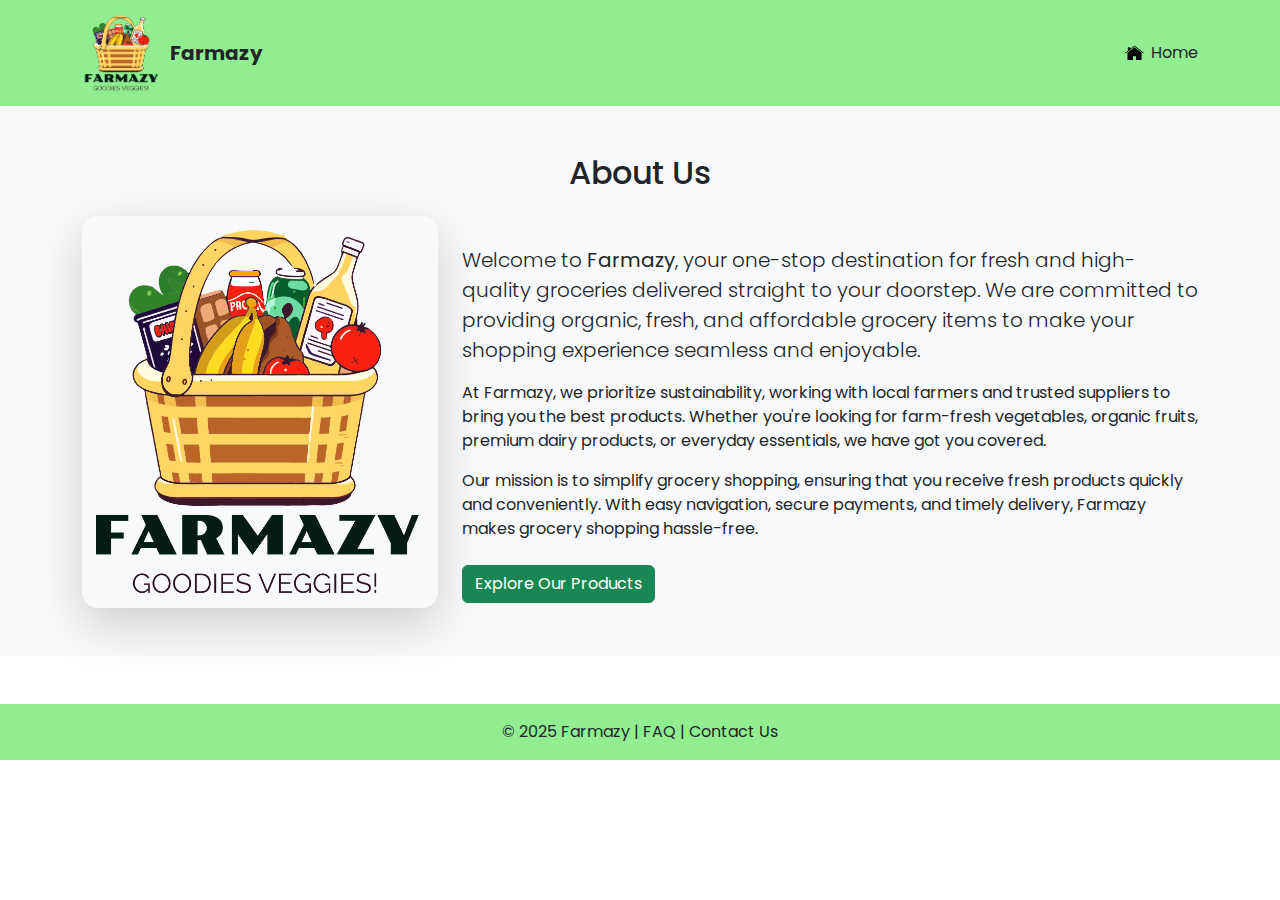
<file: about.html>
<!DOCTYPE html>
<html lang="en">
<head>
    <meta charset="UTF-8">
    <meta name="viewport" content="width=device-width, initial-scale=1.0">
    <title>Farmazy - About Us</title>
    <link href="https://cdn.jsdelivr.net/npm/bootstrap@5.3.0/dist/css/bootstrap.min.css" rel="stylesheet">
    <link href="https://fonts.googleapis.com/css2?family=Poppins:wght@400;600&display=swap" rel="stylesheet">
    <link rel="stylesheet" href="style.css">

    <link rel="icon" href="images/logotitle.png" type="image/x-icon">
</head>
<body>
    <nav class="navbar navbar-expand-lg bg-light-green navbar-dark">
        <div class="container d-flex align-items-center">
            <a class="navbar-brand d-flex align-items-center" href="#">
                <img src="images/logo.png" alt="Foodify Logo" class="rounded-40 me-2" width="80" height="80">
                <span class="fw-bold text-dark">Farmazy</span>
            </a>
    
            <!-- Navbar Links -->
            <div class="navbar" id="navbarNav">
                <a class="nav-link text-dark" href="index.html">
                    <img src="images/home.png" alt="Home" width="25px" height="20px" class="rounded-circle image-fluid">
                    Home
                </a>
            </div>
        </div>
    </nav>
    <section id="about" class="py-5 bg-light">
        <div class="container">
            <h2 class="text-center mb-4">About Us</h2>
            <div class="row align-items-center">
                <div class="col-md-4">
                    <img src="images/logo.png" alt="About Foodify" class="img-fluid rounded-4 shadow-lg">
                </div>
                <div class="col-md-8">
                    <br>
                    <p class="lead">Welcome to <strong>Farmazy</strong>, your one-stop destination for fresh and high-quality groceries delivered straight to your doorstep. We are committed to providing organic, fresh, and affordable grocery items to make your shopping experience seamless and enjoyable.</p>
                    <p>At Farmazy, we prioritize sustainability, working with local farmers and trusted suppliers to bring you the best products. Whether you're looking for farm-fresh vegetables, organic fruits, premium dairy products, or everyday essentials, we have got you covered.</p>
                    <p class="mb-4">Our mission is to simplify grocery shopping, ensuring that you receive fresh products quickly and conveniently. With easy navigation, secure payments, and timely delivery, Farmazy makes grocery shopping hassle-free.</p>
                    <a href="products.html" class="btn btn-success">Explore Our Products</a>
                </div>
            </div>
        </div>
    </section>
    <footer class="bg-light-green text-dark text-center py-3 mt-5">
        <p class="mb-0">
            &copy; 2025 Farmazy | 
            <a href="faq.html" class="text-dark text-decoration-none">FAQ</a> | 
            <a href="contact.html" class="text-dark text-decoration-none">Contact Us</a>
        </p>
    </footer>
    
</body>
</html>
</file>
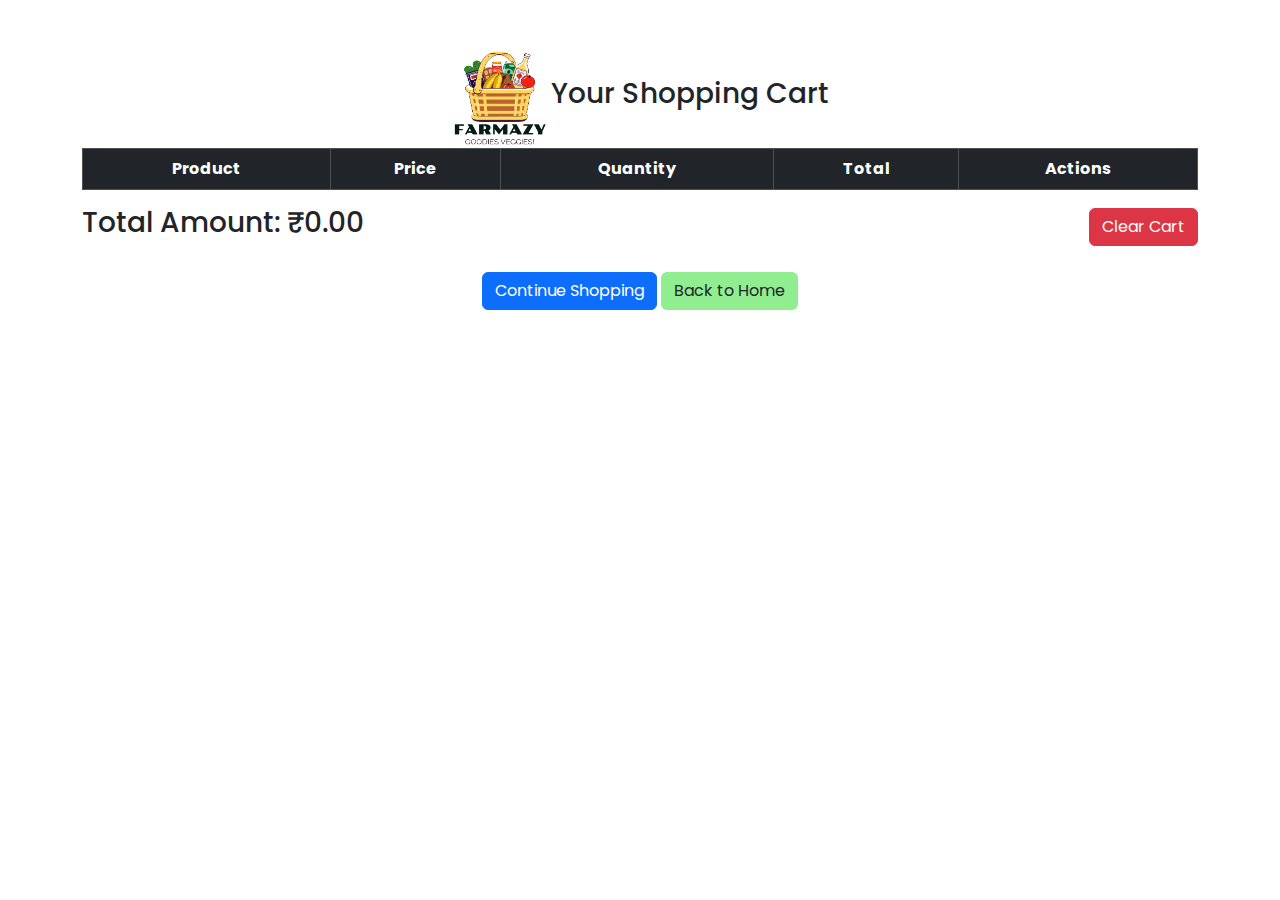
<file: cart.html>
<!DOCTYPE html>
<html lang="en">
<head>
    <meta charset="UTF-8">
    <meta name="viewport" content="width=device-width, initial-scale=1.0">
    <title>Shopping Cart</title>
    <link rel="stylesheet" href="https://cdn.jsdelivr.net/npm/bootstrap@5.3.0/dist/css/bootstrap.min.css">
    <link href="https://cdn.jsdelivr.net/npm/bootstrap@5.3.0/dist/css/bootstrap.min.css" rel="stylesheet">
    <link href="https://fonts.googleapis.com/css2?family=Poppins:wght@400;600&display=swap" rel="stylesheet">
    <link rel="stylesheet" href="style.css">
    <link rel="icon" href="images/logotitle.png" type="image/x-icon">
</head>
<body>

<div class="container mt-5">
    <div class="d-flex justify-content-center align-items-center">
        <img src="images/logo.png" alt="Farmazy Logo" class="logo" width="100px" height="100px">

        <h3 class="text-center">Your Shopping Cart</h3>
    </div>
    
    
    <div class="table-responsive">
        <table class="table table-bordered text-center">
            <thead class="table-dark">
                <tr>
                    <th>Product</th>
                    <th>Price</th>
                    <th>Quantity</th>
                    <th>Total</th>
                    <th>Actions</th>
                </tr>
            </thead>
            <tbody id="cart-items">
                <!-- Cart items will be dynamically added here -->
            </tbody>
        </table>
    </div>

    <div class="d-flex justify-content-between align-items-center">
        <h3>Total Amount: ₹<span id="cart-total">0.00</span></h3>
        <button class="btn btn-danger" onclick="clearCart()">Clear Cart</button>
    </div>

    <div class="mt-4 text-center">
        <a href="products.html" class="btn btn-primary">Continue Shopping</a>
        <a href="index.html" class="btn btn-light-green">Back to Home</a>
    </div>
</div>

<script src="script.js"></script>

<!-- Bootstrap JS (optional for some components) -->
<script src="https://cdn.jsdelivr.net/npm/bootstrap@5.3.0/dist/js/bootstrap.bundle.min.js"></script>

</body>
</html>
</file>
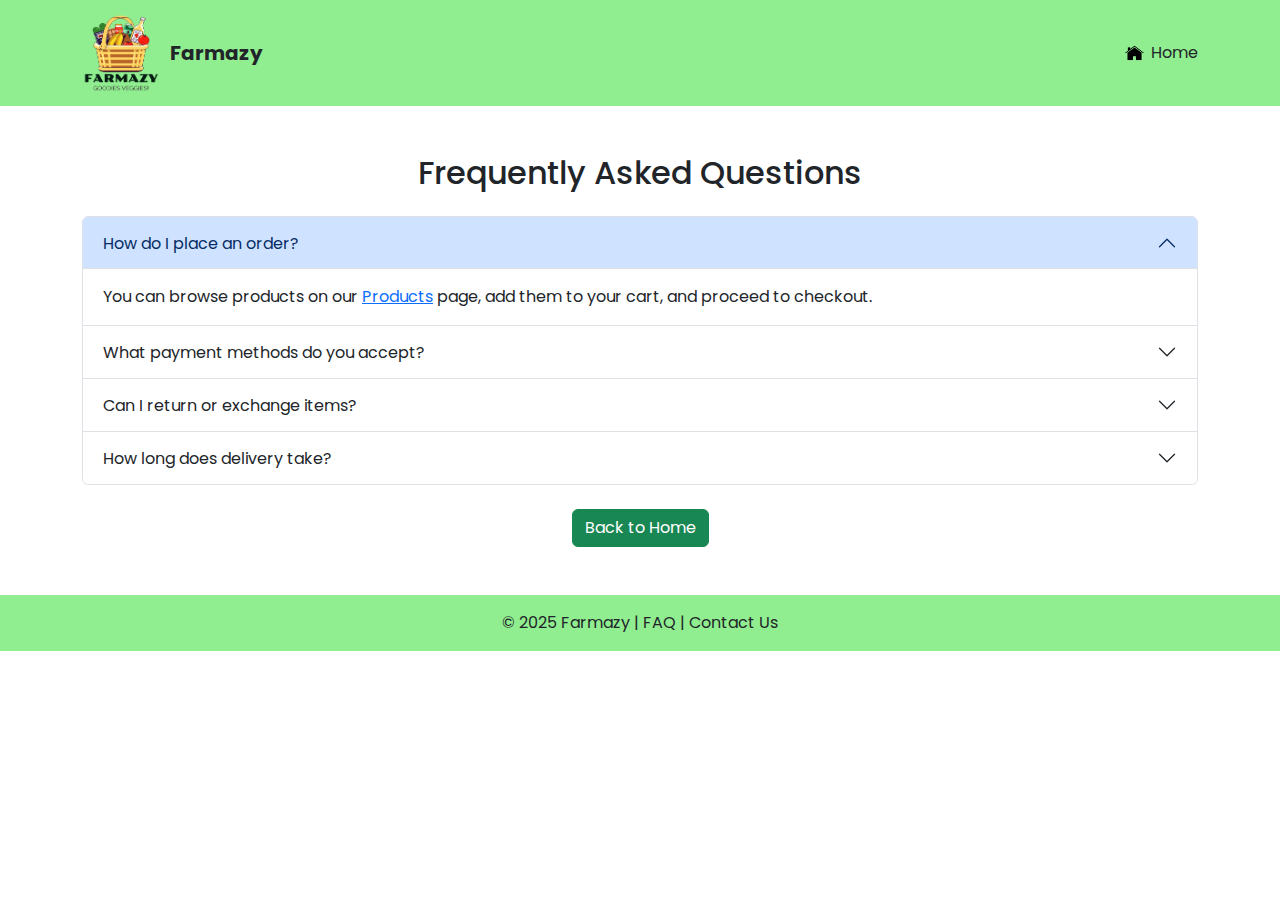
<file: faq.html>
<!DOCTYPE html>
<html lang="en">
<head>
    <meta charset="UTF-8">
    <meta name="viewport" content="width=device-width, initial-scale=1.0">
    <title>FAQ - Farmazy</title>
    <link href="https://cdn.jsdelivr.net/npm/bootstrap@5.3.0/dist/css/bootstrap.min.css" rel="stylesheet">
    <link href="https://fonts.googleapis.com/css2?family=Poppins:wght@400;600&display=swap" rel="stylesheet">
    <link href="https://cdn.jsdelivr.net/npm/bootstrap@5.3.0/dist/css/bootstrap.min.css" rel="stylesheet" />
    <link rel="stylesheet" href="style.css">
</head>
<body>

    <!-- Navbar -->
    <nav class="navbar navbar-expand-lg bg-light-green navbar-dark">
        <div class="container d-flex align-items-center">
            <a class="navbar-brand d-flex align-items-center" href="#">
                <img src="images/logo.png" alt="Foodify Logo" class="rounded-40 me-2" width="80" height="80">
                <span class="fw-bold text-dark">Farmazy</span>
            </a>
    
            <!-- Navbar Links -->
            <div class="navbar" id="navbarNav">
                <a class="nav-link text-dark" href="index.html">
                    <img src="images/home.png" alt="Home" width="25px" height="20px" class="rounded-circle image-fluid">
                    Home
                </a>
            </div>
        </div>
    </nav>

    <!-- FAQ Section -->
    <div class="container my-5">
        <h2 class="text-center mb-4">Frequently Asked Questions</h2>

        <div class="accordion" id="faqAccordion">
            <!-- Question 1 -->
            <div class="accordion-item">
                <h2 class="accordion-header" id="headingOne">
                    <button class="accordion-button" type="button" data-bs-toggle="collapse" data-bs-target="#collapseOne">
                        How do I place an order?
                    </button>
                </h2>
                <div id="collapseOne" class="accordion-collapse collapse show" data-bs-parent="#faqAccordion">
                    <div class="accordion-body">
                        You can browse products on our <a href="products.html">Products</a> page, add them to your cart, and proceed to checkout.
                    </div>
                </div>
            </div>

            <!-- Question 2 -->
            <div class="accordion-item">
                <h2 class="accordion-header" id="headingTwo">
                    <button class="accordion-button collapsed" type="button" data-bs-toggle="collapse" data-bs-target="#collapseTwo">
                        What payment methods do you accept?
                    </button>
                </h2>
                <div id="collapseTwo" class="accordion-collapse collapse" data-bs-parent="#faqAccordion">
                    <div class="accordion-body">
                        We accept credit/debit cards, UPI, and cash on delivery.
                    </div>
                </div>
            </div>

            <!-- Question 3 -->
            <div class="accordion-item">
                <h2 class="accordion-header" id="headingThree">
                    <button class="accordion-button collapsed" type="button" data-bs-toggle="collapse" data-bs-target="#collapseThree">
                        Can I return or exchange items?
                    </button>
                </h2>
                <div id="collapseThree" class="accordion-collapse collapse" data-bs-parent="#faqAccordion">
                    <div class="accordion-body">
                        Yes, you can return or exchange items within 7 days of delivery. <a href="contact.html">Contact</a> our support for assistance.
                    </div>
                </div>
            </div>

            <!-- Question 4 -->
            <div class="accordion-item">
                <h2 class="accordion-header" id="headingFour">
                    <button class="accordion-button collapsed" type="button" data-bs-toggle="collapse" data-bs-target="#collapseFour">
                        How long does delivery take?
                    </button>
                </h2>
                <div id="collapseFour" class="accordion-collapse collapse" data-bs-parent="#faqAccordion">
                    <div class="accordion-body">
                        Delivery usually takes 24-48 hours within the city.
                    </div>
                </div>
            </div>
        </div>

        <!-- Back to Home Button -->
        <div class="text-center mt-4">
            <a href="index.html" class="btn btn-success">Back to Home</a>
        </div>
    </div>

    <!-- Footer -->
    <footer class="bg-light-green text-dark text-center py-3 mt-5 mb-0">
        <p class="mb-0">
            &copy; 2025 Farmazy | 
            <a href="faq.html" class="text-dark text-decoration-none">FAQ</a> | 
            <a href="contact.html" class="text-dark text-decoration-none">Contact Us</a>
        </p>
    </footer>
    

    <script src="https://cdn.jsdelivr.net/npm/bootstrap@5.3.0/dist/js/bootstrap.bundle.min.js"></script>
</body>
</html>
</file>
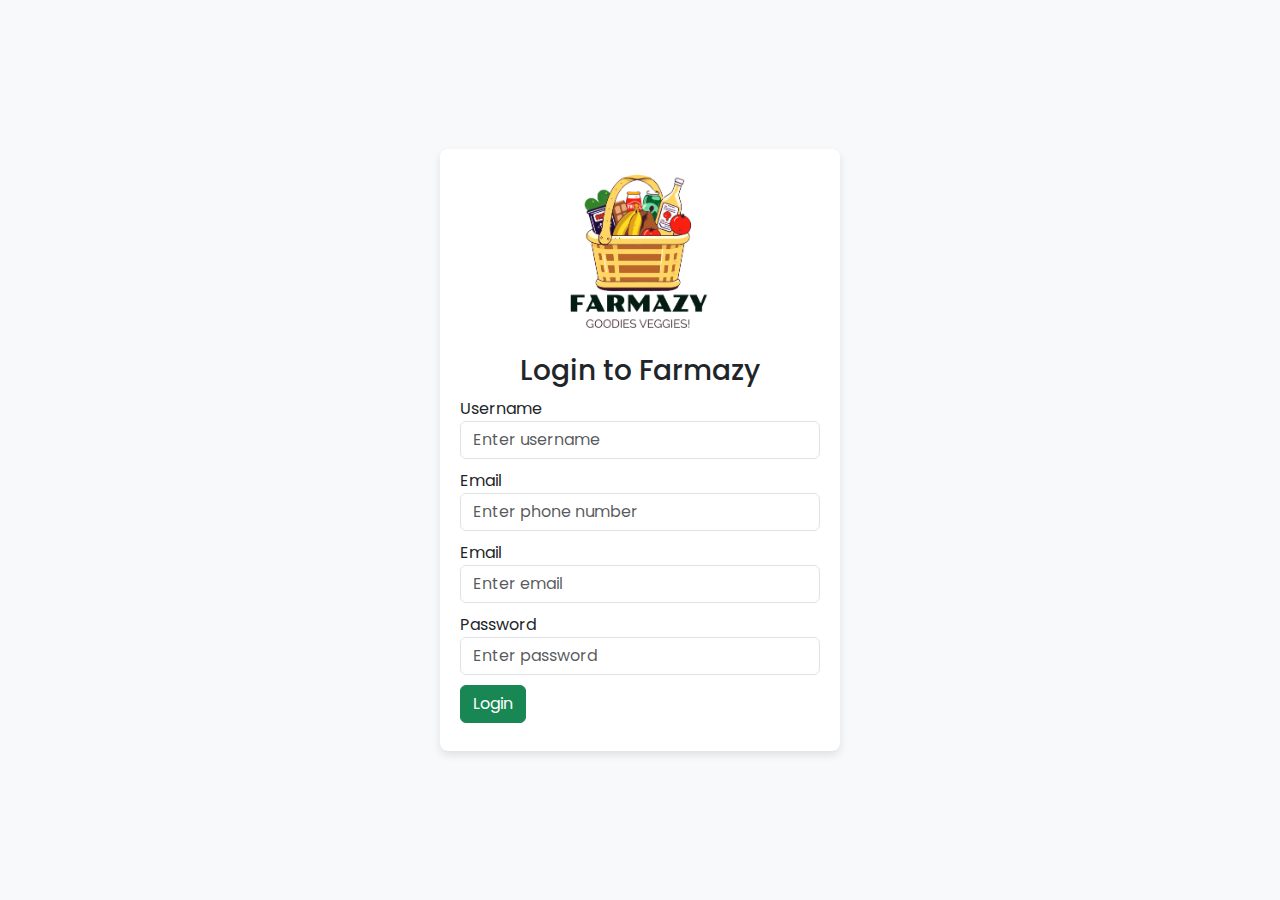
<file: login.html>
<!DOCTYPE html>
<html lang="en">
<head>
    <meta charset="UTF-8" />
    <meta name="viewport" content="width=device-width, initial-scale=1.0" />
    <title>Farmazy - Login</title>
    <link href="https://cdn.jsdelivr.net/npm/bootstrap@5.3.0/dist/css/bootstrap.min.css" rel="stylesheet">
    <link href="https://fonts.googleapis.com/css2?family=Poppins:wght@400;600&display=swap" rel="stylesheet">
    <link rel="stylesheet" href="style.css">

    <link rel="icon" href="images/logotitle.png" type="image/x-icon">
    <style>
        body {
            background-color: #f8f9fa;
            height: 100vh;
            display: flex;
            justify-content: center;
            align-items: center;
        }
        .login-box {
            padding: 20px;
            background-color: #ffffff;
            border-radius: 8px;
            box-shadow: 0 4px 8px rgba(0,0,0,0.1);
            width: 100%;
            max-width: 400px;
        }
        .logo {
            display: block;
            margin: 0 auto 20px;
            width: 150px;
        }
        .form-group{
            margin: 10px 0px;
        }
    </style>
</head>
<body>

<div class="login-box">
    <!-- Farmazy Logo -->
    <img src="images/logo.png" alt="Farmazy Logo" class="logo">

    <h3 class="text-center">Login to Farmazy</h3>

    <form id="loginForm">
        <!-- Username -->
        <div class="form-group">
            <label for="username">Username</label>
            <input type="text" id="username" class="form-control" placeholder="Enter username" required />
        </div>

        <!-- Phone -->
        <div class="form-group">
            <label for="phone">Email</label>
            <input type="tel" id="phone" class="form-control" placeholder="Enter phone number" required />
        </div>

        <!-- Email -->
        <div class="form-group">
            <label for="email">Email</label>
            <input type="email" id="email" class="form-control" placeholder="Enter email" required />
        </div>

        <!-- Password -->
        <div class="form-group">
            <label for="password">Password</label>
            <input type="password" id="password" class="form-control" placeholder="Enter password" required />
        </div>

        <button type="submit" class="btn btn-success btn-block">Login</button>
        <div id="errorMessage" class="text-danger mt-2"></div>
    </form>
</div>

<script>
    document.getElementById('loginForm').addEventListener('submit', function(event) {
        event.preventDefault();

        // Get form values
        const username = document.getElementById('username').value.trim();
        const email = document.getElementById('email').value.trim();
        const phone = document.getElementById('phone').value.trim();
        const password = document.getElementById('password').value.trim();
        const errorMessage = document.getElementById('errorMessage');

        localStorage.setItem("username", username);

        // Validate username (allow full characters and special characters)
        if (!/^[a-zA-Z0-9@_.-]+$/.test(username)) {
            errorMessage.textContent = "Invalid username! Only letters, numbers, and @_.- are allowed.";
            return;
        }

        // Validate email format
        if (!/^[a-zA-Z]+[a-zA-Z0-9]+@[a-z]+[.]+[a-z]{2,3}$/.test(email)) {
            errorMessage.textContent = "Invalid email address!";
            return;
        }

        if(!/^[6-9]+[0-9]{9}$/.test(phone)){
            errorMessage.textContent = "Phone number must have 10 numbers with start number between 6 and 9";
            return;
        }

        // Validate password (at least 6 characters, 1 numeric, and 1 alphabet)
        if (!/^(?=.*[a-zA-Z])(?=.*[0-9]).{6,}$/.test(password)) {
            errorMessage.textContent = "Password must be at least 6 characters, with at least one letter and one number.";
            return;
        }

        // If all validations pass:
        if (username) {
        localStorage.setItem("username", username);
        window.location.href = "index.html"; // Redirect after storing the username
    }
    });
</script>

</body>
</html>
</file>
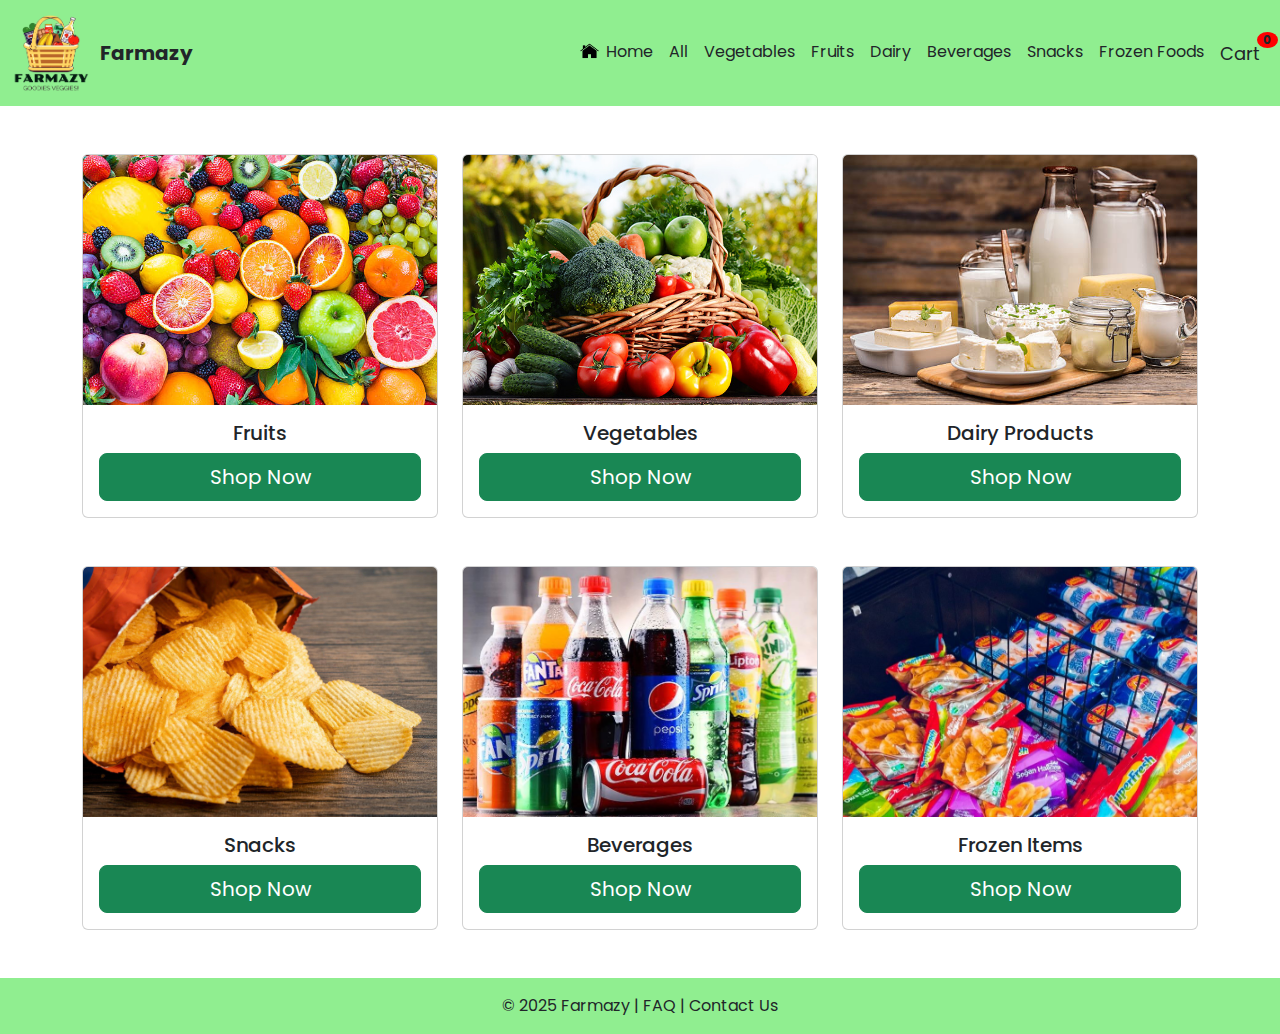
<file: products.html>
<!DOCTYPE html>
<html lang="en">
<head>
    <meta charset="UTF-8" />
    <meta name="viewport" content="width=device-width, initial-scale=1.0" />
    <title>Farmazy - Products</title>
    <link href="https://cdn.jsdelivr.net/npm/bootstrap@5.3.0/dist/css/bootstrap.min.css" rel="stylesheet">
    <link href="https://fonts.googleapis.com/css2?family=Poppins:wght@400;600&display=swap" rel="stylesheet">
    <link href="https://cdn.jsdelivr.net/npm/bootstrap@5.3.0/dist/css/bootstrap.min.css" rel="stylesheet" />
    <link rel="stylesheet" href="style.css" />
    <link rel="icon" href="images/logotitle.png" type="image/x-icon">
    <style>
        .hidden {
            display: none;
        }

        .navbar-nav .nav-link.active {
            font-weight: bold;
            color: green !important;
        }
        .product-card .card {
            height: 100%; /* Ensures equal height for all cards */
            display: flex;
            flex-direction: column;
        }

        .product-card .card-img-top {
            height: 250px; /* Fixed height for images */
            object-fit: cover; /* Ensures images maintain aspect ratio and fill the space */
        }

        .product-card .card-body {
            flex-grow: 1; /* Makes the card body expand to fill available space */
            display: flex;
            flex-direction: column;
            justify-content: space-between;
        }
    </style>

</head>
<body>

<!-- Navbar -->
<nav class="navbar navbar-expand-lg bg-light-green">
    <div class="container-fluid d-flex align-items-center">
        <a class="navbar-brand d-flex align-items-center" href="#">
            <img src="images/logo.png" alt="Foodify Logo" class="rounded-40 me-2" width="80" height="80">
            <span class="fw-bold text-dark">Farmazy</span>
        </a>
        <button class="navbar-toggler" type="button" data-bs-toggle="collapse" data-bs-target="#navbarNav">
            <span class="navbar-toggler-icon"></span>
        </button>
        <div class="collapse navbar-collapse" id="navbarNav">
            <ul class="navbar-nav ms-auto">
                <li class="nav-item"><a class="nav-link text-dark" href="index.html">
                    <img src="images/home.png" alt="Home" width="25px" height="20px" class="rounded-circle image-fluid">
                    Home</a></li>
                <li class="nav-item"><a class="nav-link text-dark" onclick="showSection('all')">All</a></li>
                <li class="nav-item"><a class="nav-link text-dark"  onclick="showSection('vegetables')">Vegetables</a></li>
                <li class="nav-item"><a class="nav-link text-dark"  onclick="showSection('fruits')">Fruits</a></li>
                <li class="nav-item"><a class="nav-link text-dark" onclick="showSection('dairy')">Dairy</a></li>
                <li class="nav-item"><a class="nav-link text-dark" href="#beverages">Beverages</a></li>
                <li class="nav-item"><a class="nav-link text-dark" href="#snacks">Snacks</a></li>
                <li class="nav-item"><a class="nav-link text-dark" href="#frozen">Frozen Foods</a></li>
                <li class="nav-item">
                    <a class="nav-link text-dark" href="cart.html" id="cart">
                        Cart <span id="cart-count" class="badge badge-pill badge-danger text-dark">0</span>
                    </a>
                </li>
            </ul>
        </div>
    </div>
</nav>
<div class="container mt-5 hidden product-card" id="all">
    <div class="row g-4">
        <!-- Fruits -->
        <div class="col-md-4">
            <div class="card">
                <img src="images/fruits.jpg" class="card-img-top" alt="Apple">
                <div class="card-body text-center">
                    <h5 class="card-title">Fruits</h5>
                    <a onclick="showSection('fruits')" class="btn btn-lg btn-success">Shop Now</a>
                </div>
            </div>
        </div>

        <!-- Vegetables -->
        <div class="col-md-4">
            <div class="card">
                <img src="images/vege.jpg" class="card-img-top" alt="Carrot">
                <div class="card-body text-center">
                    <h5 class="card-title">Vegetables</h5>
                    <a onclick="showSection('vegetables')" class="btn btn-lg btn-success">Shop Now</a>
                </div>
            </div>
        </div>

        <!-- Dairy Products -->
        <div class="col-md-4">
            <div class="card">
                <img src="images/dairy.jpg" class="card-img-top" alt="Milk">
                <div class="card-body text-center">
                    <h5 class="card-title">Dairy Products</h5>
                    <a onclick="showSection('dairy')" class="btn btn-lg btn-success">Shop Now</a>
                </div>
            </div>
        </div>
    </div>

    <div class="row g-4 mt-4">
        <!-- Snacks -->
        <div class="col-md-4">
            <div class="card">
                <img src="images/snack.jpeg" class="card-img-top" alt="Chips">
                <div class="card-body text-center">
                    <h5 class="card-title">Snacks</h5>
                    <a href="#" class="btn btn-lg btn-success">Shop Now</a>
                </div>
            </div>
        </div>

        <!-- Beverages -->
        <div class="col-md-4">
            <div class="card">
                <img src="images/beverage.jpg" class="card-img-top" alt="Beverage">
                <div class="card-body text-center">
                    <h5 class="card-title">Beverages</h5>
                    <a href="#" class="btn btn-lg btn-success">Shop Now</a>
                </div>
            </div>
        </div>

        <!-- Frozen Items -->
        <div class="col-md-4">
            <div class="card">
                <img src="images/frozen.jpg" class="card-img-top" alt="Frozen">
                <div class="card-body text-center">
                    <h5 class="card-title">Frozen Items</h5>
                    <a href="#" class="btn btn-lg btn-success">Shop Now</a>
                </div>
            </div>
        </div>
    </div>
</div>


<!-- Vegetables Section -->
<div class="container my-5 hidden product-card" id="vegetables">
    <h2 class="text-center mb-4" >Fresh Vegetables</h2>
    <div class="row g-4">
        <!-- First Row -->
        <div class="col-md-3">
            <div class="card">
                <img src="images/carrot.jpeg" class="card-img-top" alt="Carrot" />
                <div class="card-body text-center">
                    <h5 class="card-title">Carrot</h5>
                    <p class="card-text">Fresh organic carrots.</p>
                    <p class="fw-bold">₹30 / kg</p>
                    <a href="#" class="btn btn-lg btn-success add-to-cart" data-name="Carrot" data-price="30.00">Add to Cart</a>
                </div>
            </div>
        </div>
        
        <div class="col-md-3">
            <div class="card">
                <img src="images/brocolli.jpg" class="card-img-top" alt="Broccoli" />
                <div class="card-body text-center">
                    <h5 class="card-title">Broccoli</h5>
                    <p class="card-text">Fresh green broccoli.</p>
                    <p class="fw-bold">₹50 / kg</p>
                    <a href="#" class="btn btn-lg btn-success add-to-cart" data-name="Broccoli" data-price="50.00">Add to Cart</a>
                </div>
            </div>
        </div>
        
        <div class="col-md-3">
            <div class="card">
                <img src="images/tomato.jpeg" class="card-img-top" alt="Tomato" />
                <div class="card-body text-center">
                    <h5 class="card-title">Tomato</h5>
                    <p class="card-text">Farm-fresh tomatoes.</p>
                    <p class="fw-bold">₹25 / kg</p>
                    <a href="#" class="btn btn-lg btn-success add-to-cart" data-name="Tomato" data-price="25.00">Add to Cart</a>
                </div>
            </div>
        </div>
        
        <div class="col-md-3">
            <div class="card">
                <img src="images/capsicum.jpg" class="card-img-top" alt="Capsicum" />
                <div class="card-body text-center">
                    <h5 class="card-title">Capsicum</h5>
                    <p class="card-text">Crunchy and fresh.</p>
                    <p class="fw-bold">₹40 / kg</p>
                    <a href="#" class="btn btn-lg btn-success add-to-cart" data-name="Capsicum" data-price="40.00">Add to Cart</a>
                </div>
            </div>
        </div>
        
        <!-- Second Row -->
        <div class="col-md-3">
            <div class="card">
                <img src="images/potato.jpeg" class="card-img-top" alt="Potato" />
                <div class="card-body text-center">
                    <h5 class="card-title">Potato</h5>
                    <p class="card-text">Fresh farm potatoes.</p>
                    <p class="fw-bold">₹20 / kg</p>
                    <a href="#" class="btn btn-lg btn-success add-to-cart" data-name="Potato" data-price="20.00">Add to Cart</a>
                </div>
            </div>
        </div>
        
        <div class="col-md-3">
            <div class="card">
                <img src="images/onion.jpeg" class="card-img-top" alt="Onion" />
                <div class="card-body text-center">
                    <h5 class="card-title">Onion</h5>
                    <p class="card-text">Pungent and flavorful onions.</p>
                    <p class="fw-bold">₹30 / kg</p>
                    <a href="#" class="btn btn-lg btn-success add-to-cart" data-name="Onion" data-price="30.00">Add to Cart</a>
                </div>
            </div>
        </div>
        
        <div class="col-md-3">
            <div class="card">
                <img src="images/cucumber.jpeg" class="card-img-top" alt="Cucumber" />
                <div class="card-body text-center">
                    <h5 class="card-title">Cucumber</h5>
                    <p class="card-text">Cool and refreshing cucumbers.</p>
                    <p class="fw-bold">₹15 / kg</p>
                    <a href="#" class="btn btn-lg btn-success add-to-cart" data-name="Cucumber" data-price="15.00">Add to Cart</a>
                </div>
            </div>
        </div>
        
        <div class="col-md-3">
            <div class="card">
                <img src="images/lettuce.jpeg" class="card-img-top" alt="Lettuce" />
                <div class="card-body text-center">
                    <h5 class="card-title">Lettuce</h5>
                    <p class="card-text">Crisp and green lettuce.</p>
                    <p class="fw-bold">₹25 / piece</p>
                    <a href="#" class="btn btn-lg btn-success add-to-cart" data-name="Lettuce" data-price="25.00">Add to Cart</a>
                </div>
            </div>
        </div>
        
        <!-- Third Row -->
        <div class="col-md-3">
            <div class="card">
                <img src="images/cauliflower.jpeg" class="card-img-top" alt="Cauliflower" />
                <div class="card-body text-center">
                    <h5 class="card-title">Cauliflower</h5>
                    <p class="card-text">Soft and fresh cauliflower.</p>
                    <p class="fw-bold">₹40 / piece</p>
                    <a href="#" class="btn btn-lg btn-success add-to-cart" data-name="Cauliflower" data-price="40.00">Add to Cart</a>
                </div>
            </div>
        </div>

        <div class="col-md-3">
            <div class="card">
                <img src="images/brinjal.jpeg" class="card-img-top" alt="Brinjal" />
                <div class="card-body text-center">
                    <h5 class="card-title">Brinjal</h5>
                    <p class="card-text">Soft and fresh eggplants.</p>
                    <p class="fw-bold">₹35 / kg</p>
                    <a href="#" class="btn btn-lg btn-success add-to-cart" data-name="Brinjal" data-price="35.00">Add to Cart</a>
                </div>
            </div>
        </div>

        <div class="col-md-3">
            <div class="card">
                <img src="images/beans.jpeg" class="card-img-top" alt="Beans" />
                <div class="card-body text-center">
                    <h5 class="card-title">Beans</h5>
                    <p class="card-text">Fresh green beans.</p>
                    <p class="fw-bold">₹45 / kg</p>
                    <a href="#" class="btn btn-lg btn-success add-to-cart" data-name="Beans" data-price="45.00">Add to Cart</a>
                </div>
            </div>
        </div>
        <div class="col-md-3">
            <div class="card">
                <img src="images/cabbage.jpeg" class="card-img-top" alt="Cabbage" />
                <div class="card-body text-center">
                    <h5 class="card-title">Cabbage</h5>
                    <p class="card-text">Fresh green cabbage.</p>
                    <p class="fw-bold">₹30 / piece</p>
                    <a href="#" class="btn btn-lg btn-success add-to-cart" data-name="Cabbage" data-price="30.00">Add to Cart</a>
                </div>
            </div>
        </div>

    </div>
</div>
<!-- Fruits Section -->
<div class="container my-5 hidden product-card" id="fruits">
    <h2 class="text-center mb-4">Juicy Fruits</h2>
    <div class="row g-4">
        <!-- First Row -->
        <div class="col-md-3">
            <div class="card">
                <img src="images/mango.jpg" class="card-img-top" alt="Mango" />
                <div class="card-body text-center">
                    <h5 class="card-title">Mango</h5>
                    <p class="card-text">Sweet and juicy mangoes from Salem.</p>
                    <p class="fw-bold">₹120 / kg</p>
                    <a href="login.html" class="btn btn-lg btn-success">Add to Cart</a>
                </div>
            </div>
        </div>

        <div class="col-md-3">
            <div class="card">
                <img src="images/banana.jpg" class="card-img-top" alt="Banana" />
                <div class="card-body text-center">
                    <h5 class="card-title">Banana</h5>
                    <p class="card-text">Fresh Nendran bananas from Kanyakumari.</p>
                    <p class="fw-bold">₹50 / dozen</p>
                    <a href="login.html" class="btn btn-lg btn-success">Add to Cart</a>
                </div>
            </div>
        </div>

        <div class="col-md-3">
            <div class="card">
                <img src="images/jack.jpg" class="card-img-top" alt="Jackfruit" />
                <div class="card-body text-center">
                    <h5 class="card-title">Jackfruit</h5>
                    <p class="card-text">Sweet and aromatic jackfruits from Panaikulam.</p>
                    <p class="fw-bold">₹100 / kg</p>
                    <a href="login.html" class="btn btn-lg btn-success">Add to Cart</a>
                </div>
            </div>
        </div>

        <div class="col-md-3">
            <div class="card">
                <img src="images/pineapple.jpg" class="card-img-top" alt="Pineapple" />
                <div class="card-body text-center">
                    <h5 class="card-title">Pineapple</h5>
                    <p class="card-text">Sweet and tangy pineapples from Pollachi.</p>
                    <p class="fw-bold">₹80 / piece</p>
                    <a href="login.html" class="btn btn-lg btn-success">Add to Cart</a>
                </div>
            </div>
        </div>

        <!-- Second Row -->
        <div class="col-md-3">
            <div class="card">
                <img src="images/guava.jpg" class="card-img-top" alt="Guava" />
                <div class="card-body text-center">
                    <h5 class="card-title">Guava</h5>
                    <p class="card-text">Fresh guavas from Madurai.</p>
                    <p class="fw-bold">₹40 / kg</p>
                    <a href="login.html" class="btn btn-lg btn-success">Add to Cart</a>
                </div>
            </div>
        </div>

        <div class="col-md-3">
            <div class="card">
                <img src="images/papaya.jpg" class="card-img-top" alt="Papaya" />
                <div class="card-body text-center">
                    <h5 class="card-title">Papaya</h5>
                    <p class="card-text">Ripe and healthy papayas from Coimbatore.</p>
                    <p class="fw-bold">₹45 / kg</p>
                    <a href="login.html" class="btn btn-lg btn-success">Add to Cart</a>
                </div>
            </div>
        </div>

        <div class="col-md-3">
            <div class="card">
                <img src="images/grapes.jpg" class="card-img-top" alt="Black Grapes" />
                <div class="card-body text-center">
                    <h5 class="card-title">Black Grapes</h5>
                    <p class="card-text">Juicy black grapes from Theni.</p>
                    <p class="fw-bold">₹90 / kg</p>
                    <a href="login.html" class="btn btn-lg btn-success">Add to Cart</a>
                </div>
            </div>
        </div>
        
        <div class="col-md-3">
            <div class="card">
                <img src="images/custard.jpeg" class="card-img-top" alt="Custard Apple" />
                <div class="card-body text-center">
                    <h5 class="card-title">Custard Apple</h5>
                    <p class="card-text">Sweet custard apples from Vellore.</p>
                    <p class="fw-bold">₹70 / piece</p>
                    <a href="login.html" class="btn btn-lg btn-success">Add to Cart</a>
                </div>
            </div>
        </div>

        <!-- Third Row -->
        <div class="col-md-3">
            <div class="card">
                <img src="images/watermelon.jpg" class="card-img-top" alt="Watermelon" />
                <div class="card-body text-center">
                    <h5 class="card-title">Watermelon</h5>
                    <p class="card-text">Juicy and refreshing watermelons from Erode.</p>
                    <p class="fw-bold">₹40 / kg</p>
                    <a href="login.html" class="btn btn-lg btn-success">Add to Cart</a>
                </div>
            </div>
        </div>

        <div class="col-md-3">
            <div class="card">
                <img src="images/fig.jpeg" class="card-img-top" alt="Fig" />
                <div class="card-body text-center">
                    <h5 class="card-title">Fig</h5>
                    <p class="card-text">Fresh figs from Krishnagiri.</p>
                    <p class="fw-bold">₹150 / box</p>
                    <a href="login.html" class="btn btn-lg btn-success">Add to Cart</a>
                </div>
            </div>
        </div>

        <div class="col-md-3">
            <div class="card">
                <img src="images/pomegranate.jpg" class="card-img-top" alt="Pomegranate" />
                <div class="card-body text-center">
                    <h5 class="card-title">Pomegranate</h5>
                    <p class="card-text">Rich and juicy pomegranates from Dindigul.</p>
                    <p class="fw-bold">₹180 / kg</p>
                    <a href="login.html" class="btn btn-lg btn-success">Add to Cart</a>
                </div>
            </div>
        </div>

        <div class="col-md-3">
            <div class="card">
                <img src="images/sapota.jpg" class="card-img-top" alt="Sapota" />
                <div class="card-body text-center">
                    <h5 class="card-title">Sapota (Chikoo)</h5>
                    <p class="card-text">Sweet and smooth sapota from Tamil Nadu.</p>
                    <p class="fw-bold">₹60 / kg</p>
                    <a href="login.html" class="btn btn-lg btn-success">Add to Cart</a>
                </div>
            </div>
        </div>
    </div>
</div>

<!-- Dairy Products -->
<div class="container my-5 hidden product-card" id="dairy">
    <h2 class="text-center mb-4">Dairy Products</h2>
    <div class="row g-4">
        <!-- First Row -->
        <div class="col-md-3">
            <div class="card">
                <img src="images/milk.jpg" class="card-img-top" alt="Mango" />
                <div class="card-body text-center">
                    <h5 class="card-title">Milk</h5>
                    <p class="card-text">Pure and Fresh – Straight from the Farm!</p>
                    <p class="fw-bold">₹50/litre</p>
                    <a href="login.html" class="btn btn-lg btn-success">Add to Cart</a>
                </div>
            </div>
        </div>

        <div class="col-md-3">
            <div class="card">
                <img src="images/curd.avif" class="card-img-top" alt="Banana" />
                <div class="card-body text-center">
                    <h5 class="card-title">Curd</h5>
                    <p class="card-text">Creamy Goodness for a Healthy You!</p>
                    <p class="fw-bold">₹40/500g</p>
                    <a href="login.html" class="btn btn-lg btn-success">Add to Cart</a>
                </div>
            </div>
        </div>

        <div class="col-md-3">
            <div class="card">
                <img src="images/butter.jpg" class="card-img-top" alt="Jackfruit" />
                <div class="card-body text-center">
                    <h5 class="card-title">Butter</h5>
                    <p class="card-text">Smooth and Rich – Spread the Joy!</p>
                    <p class="fw-bold">₹55/100g</p>
                    <a href="login.html" class="btn btn-lg btn-success">Add to Cart</a>
                </div>
            </div>
        </div>

        <div class="col-md-3">
            <div class="card">
                <img src="images/cheese.jpg" class="card-img-top" alt="Pineapple" />
                <div class="card-body text-center">
                    <h5 class="card-title">Cheese</h5>
                    <p class="card-text">Melty Perfection – Say Cheese!</p>
                    <p class="fw-bold">₹120/200g</p>
                    <a href="login.html" class="btn btn-lg btn-success">Add to Cart</a>
                </div>
            </div>
        </div>

        <!-- Second Row -->
        <div class="col-md-3">
            <div class="card">
                <img src="images/paneer.webp" class="card-img-top" alt="Guava" />
                <div class="card-body text-center">
                    <h5 class="card-title">Paneer</h5>
                    <p class="card-text">Soft, Fresh, and Delicious!</p>
                    <p class="fw-bold">₹90/200g</p>
                    <a href="login.html" class="btn btn-lg btn-success">Add to Cart</a>
                </div>
            </div>
        </div>

        <div class="col-md-3">
            <div class="card">
                <img src="images/lassi.jpg" class="card-img-top" alt="Papaya" />
                <div class="card-body text-center">
                    <h5 class="card-title"> Lassi</h5>
                    <p class="card-text">Sweet, Salty, or Plain – Sip the Tradition!</p>
                    <p class="fw-bold">₹40/300ml</p>
                    <a href="login.html" class="btn btn-lg btn-success">Add to Cart</a>
                </div>
            </div>
        </div>

        <div class="col-md-3">
            <div class="card">
                <img src="images/cream.jpg" class="card-img-top" alt="Black Grapes" />
                <div class="card-body text-center">
                    <h5 class="card-title">Cream</h5>
                    <p class="card-text">Whip It, Top It, Love It!</p>
                    <p class="fw-bold">₹70/250ml</p>
                    <a href="login.html" class="btn btn-lg btn-success">Add to Cart</a>
                </div>
            </div>
        </div>
        
        <div class="col-md-3">
            <div class="card">
                <img src="images/ghee.jpg" class="card-img-top" alt="Custard Apple" />
                <div class="card-body text-center">
                    <h5 class="card-title">Ghee</h5>
                    <p class="card-text">Golden Goodness – Pure and Nutritious!</p>
                    <p class="fw-bold">₹500/litre</p>
                    <a href="login.html" class="btn btn-lg btn-success">Add to Cart</a>
                </div>
            </div>
        </div>

        <!-- Third Row -->
        <div class="col-md-3">
            <div class="card">
                <img src="images/cmilk.jpg" class="card-img-top" alt="Watermelon" />
                <div class="card-body text-center">
                    <h5 class="card-title">Condensed Milk</h5>
                    <p class="card-text">Sweet and Thick – Perfect for Desserts!</p>
                    <p class="fw-bold">₹80/400g</p>
                    <a href="login.html" class="btn btn-lg btn-success">Add to Cart</a>
                </div>
            </div>
        </div>

        <div class="col-md-3">
            <div class="card">
                <img src="images/yogurt.jpg" class="card-img-top" alt="Fig" />
                <div class="card-body text-center">
                    <h5 class="card-title">Yogurt</h5>
                    <p class="card-text">A Burst of Flavour in Every Spoon!</p>
                    <p class="fw-bold">₹40/150g</p>
                    <a href="login.html" class="btn btn-lg btn-success">Add to Cart</a>
                </div>
            </div>
        </div>

        <div class="col-md-3">
            <div class="card">
                <img src="images/mcheese.webp" class="card-img-top" alt="Pomegranate" />
                <div class="card-body text-center">
                    <h5 class="card-title">Mozzarella Cheese</h5>
                    <p class="card-text">Stretchy, Melty, and Delicious!</p>
                    <p class="fw-bold">₹150/200g</p>
                    <a href="login.html" class="btn btn-lg btn-success">Add to Cart</a>
                </div>
            </div>
        </div>

        <div class="col-md-3">
            <div class="card">
                <img src="images/mc.jpg" class="card-img-top" alt="Sapota" />
                <div class="card-body text-center">
                    <h5 class="card-title">Milk Chocolate</h5>
                    <p class="card-text">Smooth, Creamy, and Irresistible!</p>
                    <p class="fw-bold">₹100/150g</p>
                    <a href="login.html" class="btn btn-lg btn-success">Add to Cart</a>
                </div>
            </div>
        </div>
    </div>
</div>

<!-- Footer -->
<footer class="bg-light-green text-dark text-center py-3 mt-5">
    <p class="mb-0">
        &copy; 2025 Farmazy | 
        <a href="faq.html" class="text-dark text-decoration-none">FAQ</a> | 
        <a href="contact.html" class="text-dark text-decoration-none">Contact Us</a>
    </p>
</footer>


<!-- JavaScript to handle category filtering -->
<script src="script.js"></script>

<script src="https://cdn.jsdelivr.net/npm/bootstrap@5.3.0/dist/js/bootstrap.bundle.min.js"></script>
</body>
</html>
</file>
<file: style.css>
body {
    font-family: 'Poppins', sans-serif;
}
:root {
  --my-light-green: #90ee90; /* Example light green color */
}
.bg-light-green {
    background-color: var(--my-light-green);
}
.btn-light-green {
    background-color: var(--my-light-green);
}
.image-fluid {
    filter: invert(100%);
}
a:not(.navbar-brand):not(#logout):hover
{
    scale: 1.05;
    transition: 0.2s;
}
a{
    cursor: pointer;
}
.dropdown-toggle, .dropdown-menu {
    width: auto; /* Adjust width based on content */
    min-width: 100px; /* Set a minimum width */
    text-align: center;
}

.dropdown-menu{
    padding: 2px;
}

.dropdown-menu:hover{
    background-color: rgb(7, 247, 7);
}
#logout:hover{
    background-color: rgb(7, 247, 7);
}

#cart {
    font-size: 18px;
    color: black;
    text-decoration: none;
    position: relative;
}

#cart-count {
    font-size: 12px;
    position: absolute;
    top: 0;
    right: -10px;
    background: red;
    color: white;
    border-radius: 50%;
    padding: 2px 6px;
}
</file>
